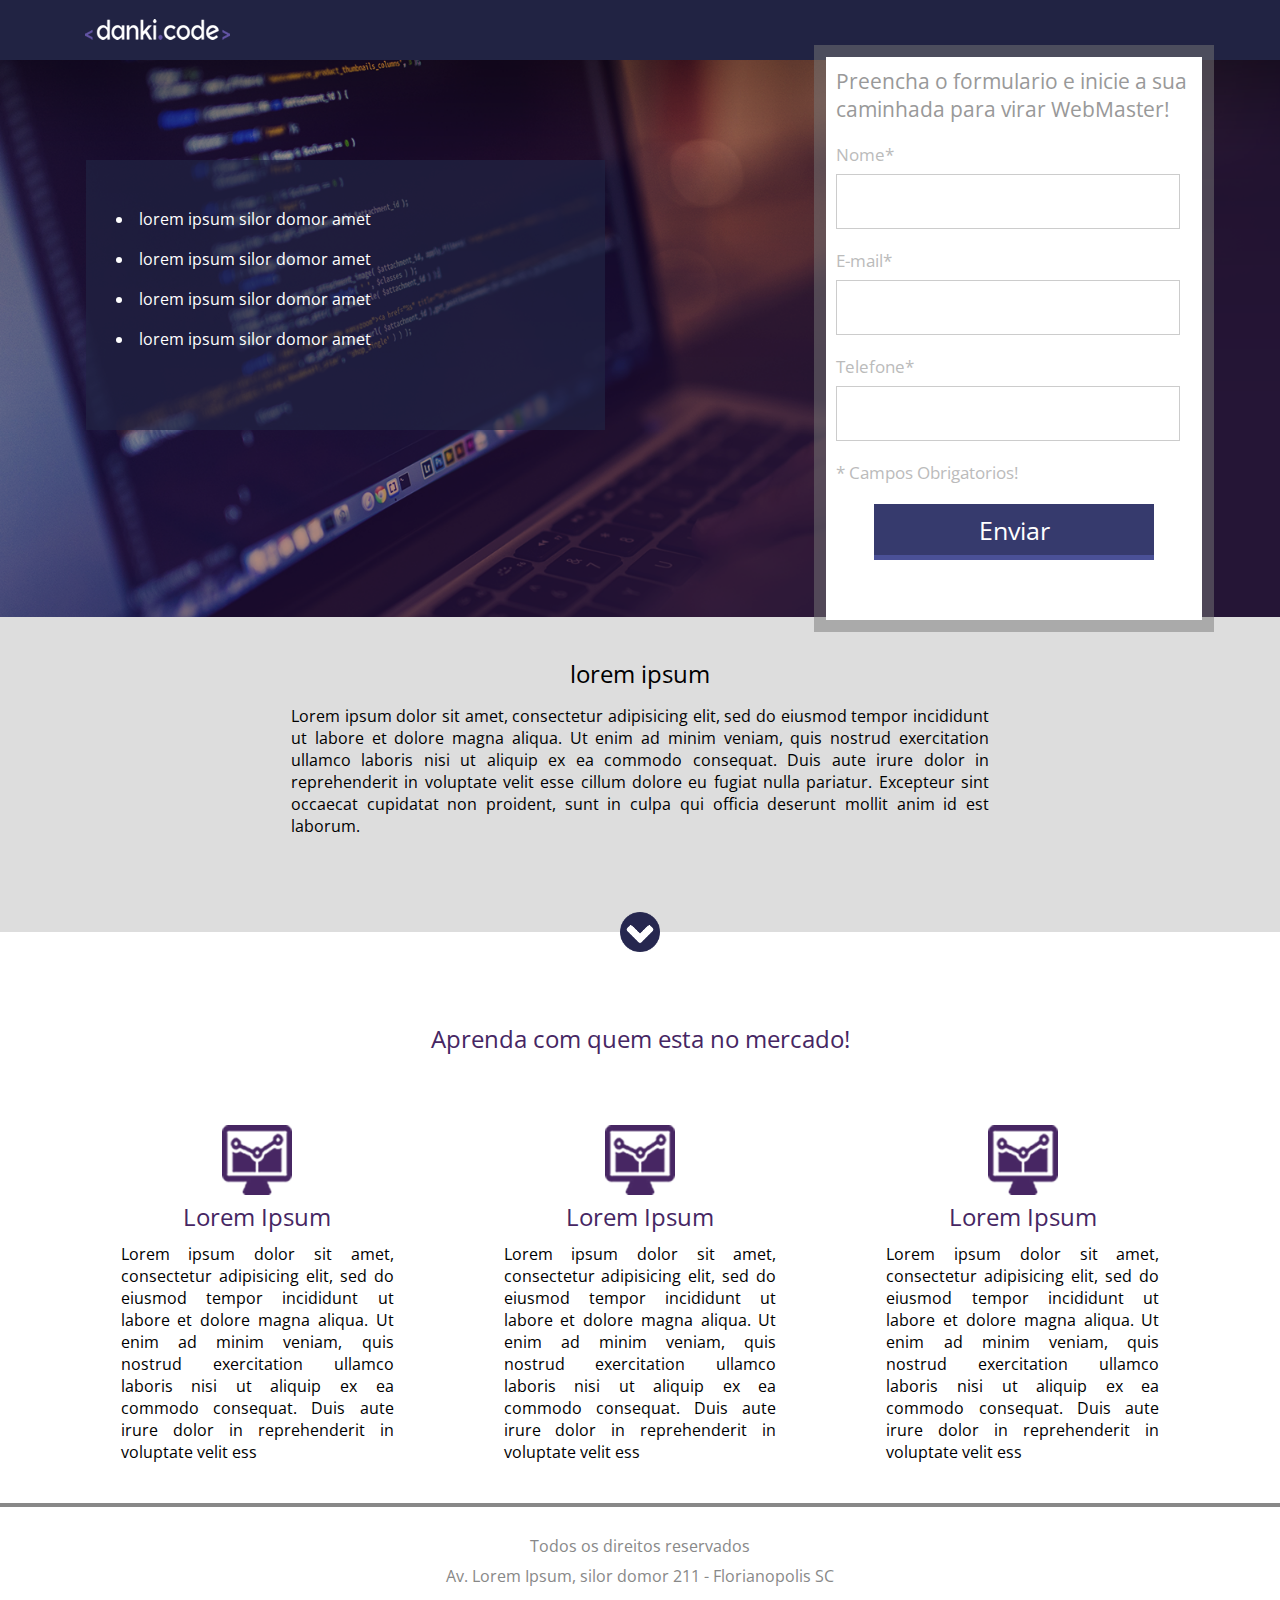
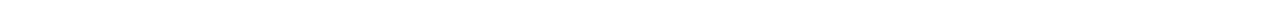
<file: Projeto1/index.html>
<!DOCTYPE html>
<html>
<head>
	<title>Projeto 1</title>
	<meta charset="utf-8">
	<link rel="stylesheet" href="css/style.css">

	<link href="https://fonts.googleapis.com/css?family=Open+Sans:300&display=swap" rel="stylesheet">
</head>
<body>
	<div class="header">
		<div class="center">
			<img src="images/logo.png">
		</div>
	</div>

	<div class="container-banner">
		<div class="center">

			<div class="container-list">
				<ul>
					<li>lorem ipsum silor domor amet</li>
					<li>lorem ipsum silor domor amet</li>
					<li>lorem ipsum silor domor amet</li>
					<li>lorem ipsum silor domor amet</li>
				</ul>
			</div>

			<div class="form">
				<h2>Preencha o formulario e inicie a sua caminhada para virar WebMaster!</h2>

				<form>
					<div class="input-container">
						<span>Nome*</span>
						<input type="text" name="nome" required>
					</div>

					<div class="input-container">
						<span>E-mail*</span>
						<input type="text" name="email" required>
					</div>

					<div class="input-container">
						<span>Telefone*</span>
						<input type="text" name="tel" required>
					</div>

					<p class="warning">* Campos Obrigatorios!</p>

					<div class="input-submit-container">
						<input type="submit" name="acao" value="Enviar">
					</div>
					
				</form>
			</div>
		</div>
	</div>

	<div class="container-2">
		<div class="center">
			<h2>lorem ipsum</h2>
			<p>Lorem ipsum dolor sit amet, consectetur adipisicing elit, sed do eiusmod
			tempor incididunt ut labore et dolore magna aliqua. Ut enim ad minim veniam,
			quis nostrud exercitation ullamco laboris nisi ut aliquip ex ea commodo
			consequat. Duis aute irure dolor in reprehenderit in voluptate velit esse
			cillum dolore eu fugiat nulla pariatur. Excepteur sint occaecat cupidatat non
			proident, sunt in culpa qui officia deserunt mollit anim id est laborum.</p>
		</div>
		
		<div class="arrow"></div>
	</div>		

			<div class="section-1">
				<div class="center">
			<h2>Aprenda com quem esta no mercado!</h2>

			<div class="container-section">
				<div class="container-single">
					<div>
						<img src="images/icon.png">
					</div>

					<div class="text-container-single">
						<h2>Lorem Ipsum</h2>
						<p>Lorem ipsum dolor sit amet, consectetur adipisicing elit, sed do eiusmod
						tempor incididunt ut labore et dolore magna aliqua. Ut enim ad minim veniam,
						quis nostrud exercitation ullamco laboris nisi ut aliquip ex ea commodo
						consequat. Duis aute irure dolor in reprehenderit in voluptate velit ess</p>
					</div>
				</div>

				<div class="container-single">
					<div>
						<img src="images/icon.png">
					</div>

					<div class="text-container-single">
						<h2>Lorem Ipsum</h2>
						<p>Lorem ipsum dolor sit amet, consectetur adipisicing elit, sed do eiusmod
						tempor incididunt ut labore et dolore magna aliqua. Ut enim ad minim veniam,
						quis nostrud exercitation ullamco laboris nisi ut aliquip ex ea commodo
						consequat. Duis aute irure dolor in reprehenderit in voluptate velit ess</p>
					</div>
				</div>

				<div class="container-single">
					<div>
						<img src="images/icon.png">
					</div>

					<div class="text-container-single">
						<h2>Lorem Ipsum</h2>
						<p>Lorem ipsum dolor sit amet, consectetur adipisicing elit, sed do eiusmod
						tempor incididunt ut labore et dolore magna aliqua. Ut enim ad minim veniam,
						quis nostrud exercitation ullamco laboris nisi ut aliquip ex ea commodo
						consequat. Duis aute irure dolor in reprehenderit in voluptate velit ess</p>
					</div>
				</div>
			</div>
			</div>
		</div>

		<div class="footer">
			<p>Todos os direitos reservados</p>
			<p>Av. Lorem Ipsum, silor domor 211 - Florianopolis SC</p>
		</div>

</body>
</html>
</file>
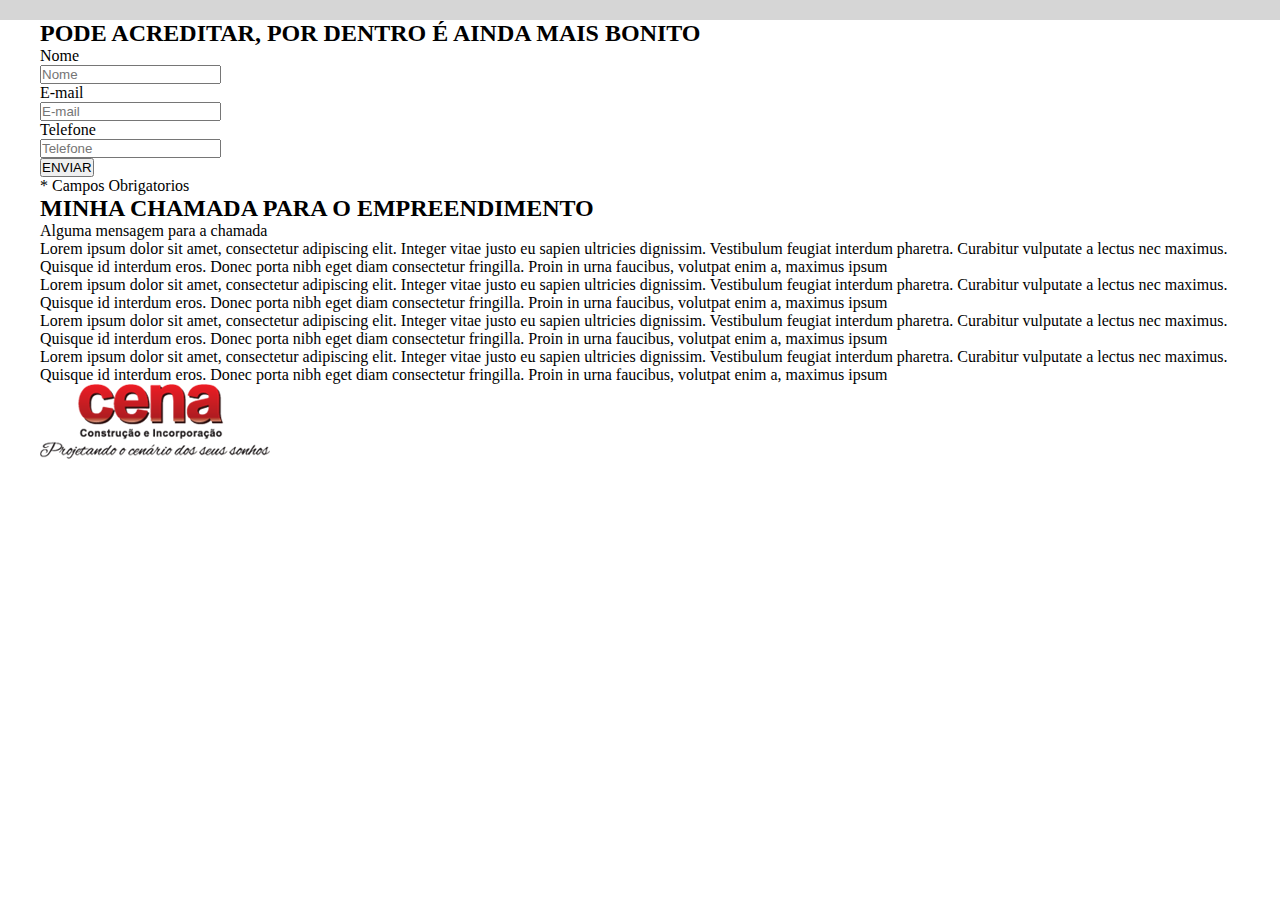
<file: Projeto2/index.html>
<!DOCTYPE html>
<html>
<head>
	<title>Projeto 2</title>
	<meta charset="utf-8">
	
	<link href="https://fonts.googleapis.com/css?family=Open+Sans&display=swap" rel="stylesheet">

	<link rel="stylesheet" href="css/style.css">

	<meta name="description" content="Conteudo do meu site">
	<meta name="keywords" content="Palavras separadas com virgula">
	<meta name="author" content="Leonardo Jordano">
	<meta name="viewport" content="width=device-width,initial-scale=1.0,maximum-scale=1.0">
</head>
<body>

<header>
	<div class="wrapper-logo">
		<div class="cont-logo1">
		</div>

		<div class="cont-logo2">
		</div>

	</div>
</header>

<!-- BANNER -->
<div class="container">
	<section class="banner">
		<section class="cont-form">
			<form action="">
				<h2>PODE ACREDITAR, POR DENTRO É AINDA MAIS BONITO</h2>

				<div class="wrapper-input">
					<p>Nome</p>
					<input type="text" placeholder="Nome">
				</div>

				<div class="wrapper-input">
					<p>E-mail</p>
					<input type="text" placeholder="E-mail">
				</div>

				<div class="wrapper-input">
					<p>Telefone</p>
					<input type="text" placeholder="Telefone">
				</div>

				<div class="wrapper-input">
					<input type="submit" value="ENVIAR">
				</div>

				<div class="wrapper-input">
					<p>* Campos Obrigatorios</p>
				</div>
			</form>
		</section>
	</section>
</div>

<!-- CHAMADA -->

<div class="container">
	<section class="chamada">
		<div class="wrapper-call">
			<div class="icon-arrow"></div>
			<h2>MINHA CHAMADA PARA O EMPREENDIMENTO</h2>
			<p>Alguma mensagem para a chamada</p>
		</div>
	</section>
</div>

<!-- MOSAICO -->

<div class="container">
	<section class="mosaico">
		<div class="item-1">
			<div class="img"></div>

			<div class="cont">
				<p>Lorem ipsum dolor sit amet, consectetur adipiscing elit. Integer vitae justo eu sapien ultricies dignissim. Vestibulum feugiat interdum pharetra. Curabitur vulputate a lectus nec maximus. Quisque id interdum eros. Donec porta nibh eget diam consectetur fringilla. Proin in urna faucibus, volutpat enim a, maximus ipsum</p>
			</div>
		</div>

		<div class="item-1 reverse">
			<div class="img"></div>

			<div class="cont">
				<p>Lorem ipsum dolor sit amet, consectetur adipiscing elit. Integer vitae justo eu sapien ultricies dignissim. Vestibulum feugiat interdum pharetra. Curabitur vulputate a lectus nec maximus. Quisque id interdum eros. Donec porta nibh eget diam consectetur fringilla. Proin in urna faucibus, volutpat enim a, maximus ipsum</p>
			</div>
		</div>

		<div class="item-1">
			<div class="img"></div>

			<div class="cont">
				<p>Lorem ipsum dolor sit amet, consectetur adipiscing elit. Integer vitae justo eu sapien ultricies dignissim. Vestibulum feugiat interdum pharetra. Curabitur vulputate a lectus nec maximus. Quisque id interdum eros. Donec porta nibh eget diam consectetur fringilla. Proin in urna faucibus, volutpat enim a, maximus ipsum</p>
			</div>
		</div>

		<div class="item-1 reverse">
			<div class="img"></div>

			<div class="cont">
				<p>Lorem ipsum dolor sit amet, consectetur adipiscing elit. Integer vitae justo eu sapien ultricies dignissim. Vestibulum feugiat interdum pharetra. Curabitur vulputate a lectus nec maximus. Quisque id interdum eros. Donec porta nibh eget diam consectetur fringilla. Proin in urna faucibus, volutpat enim a, maximus ipsum</p>
			</div>
		</div>
		
	</section>
</div>
	
<!-- FOOTER -->

<div class="container">
	<footer>
		<img src="imagens/logo1.png" alt="">
	</footer>
</div>

</body>
</html>
</file>
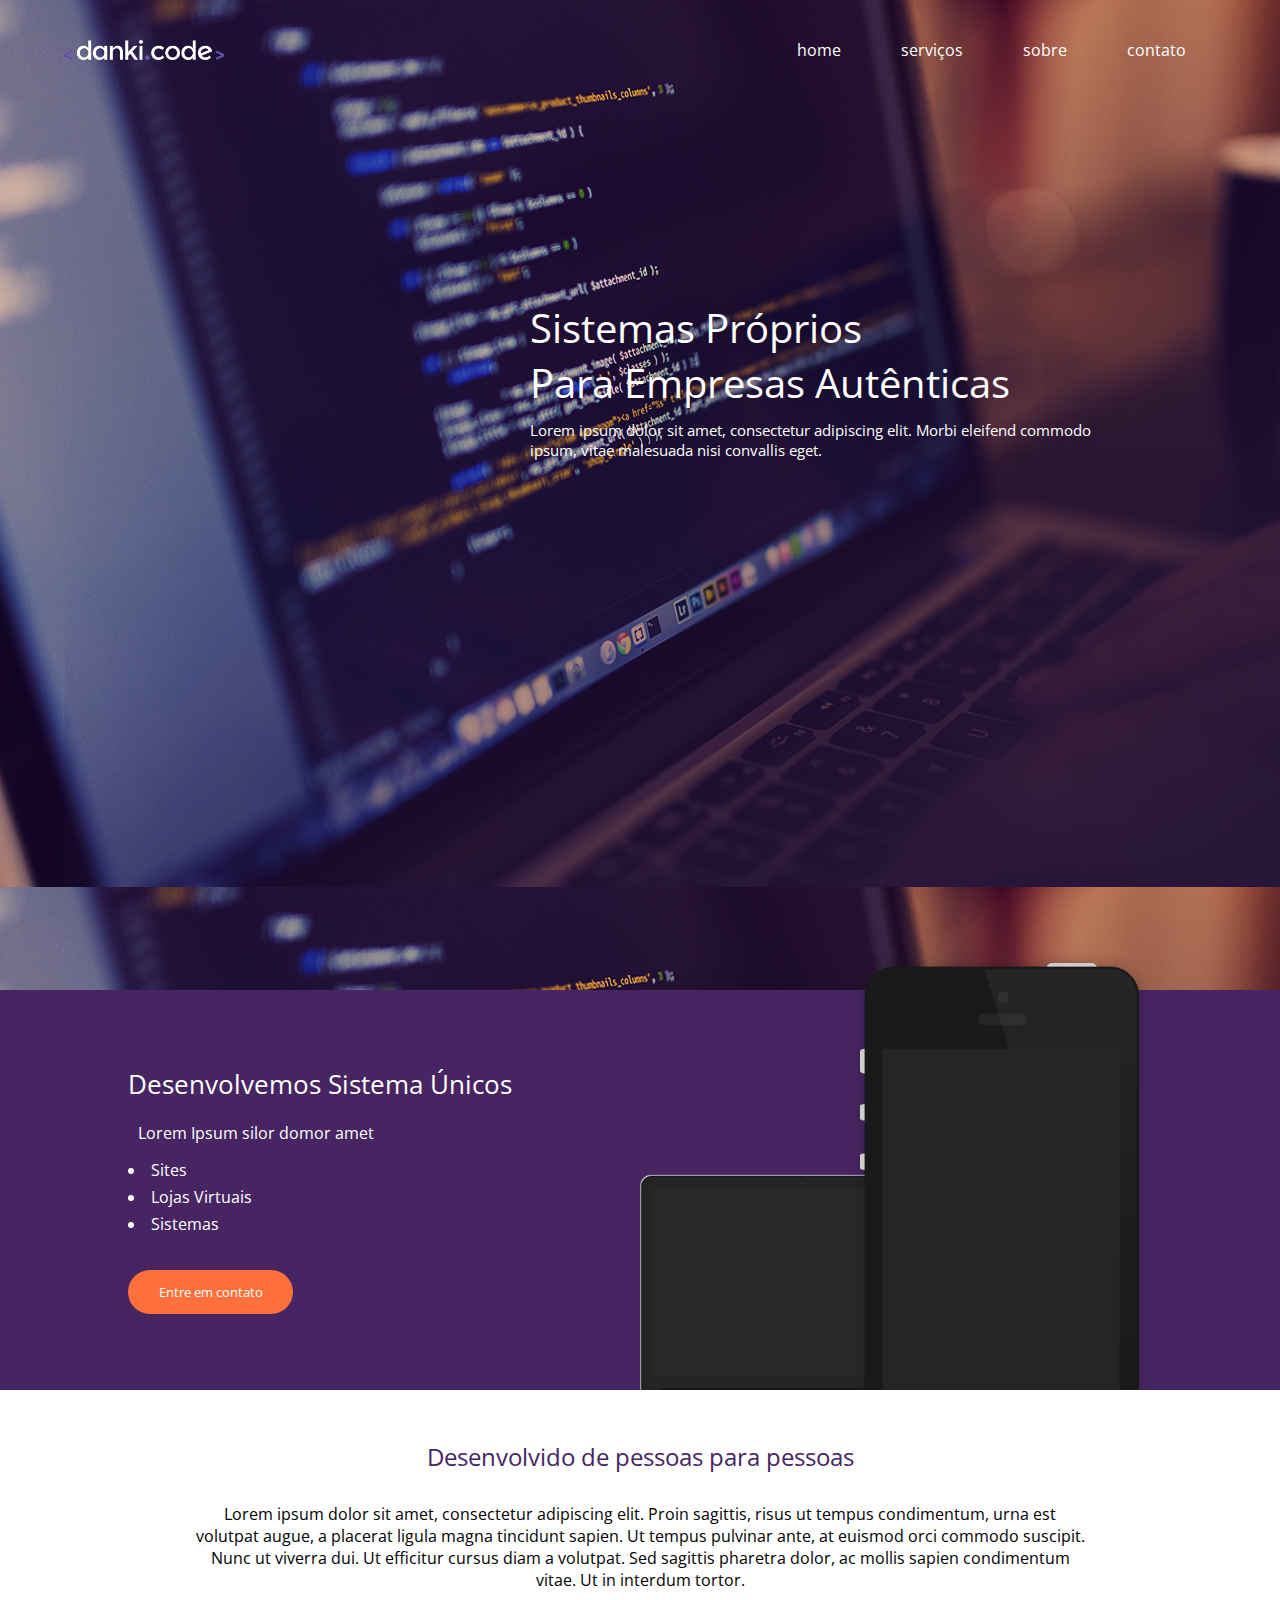
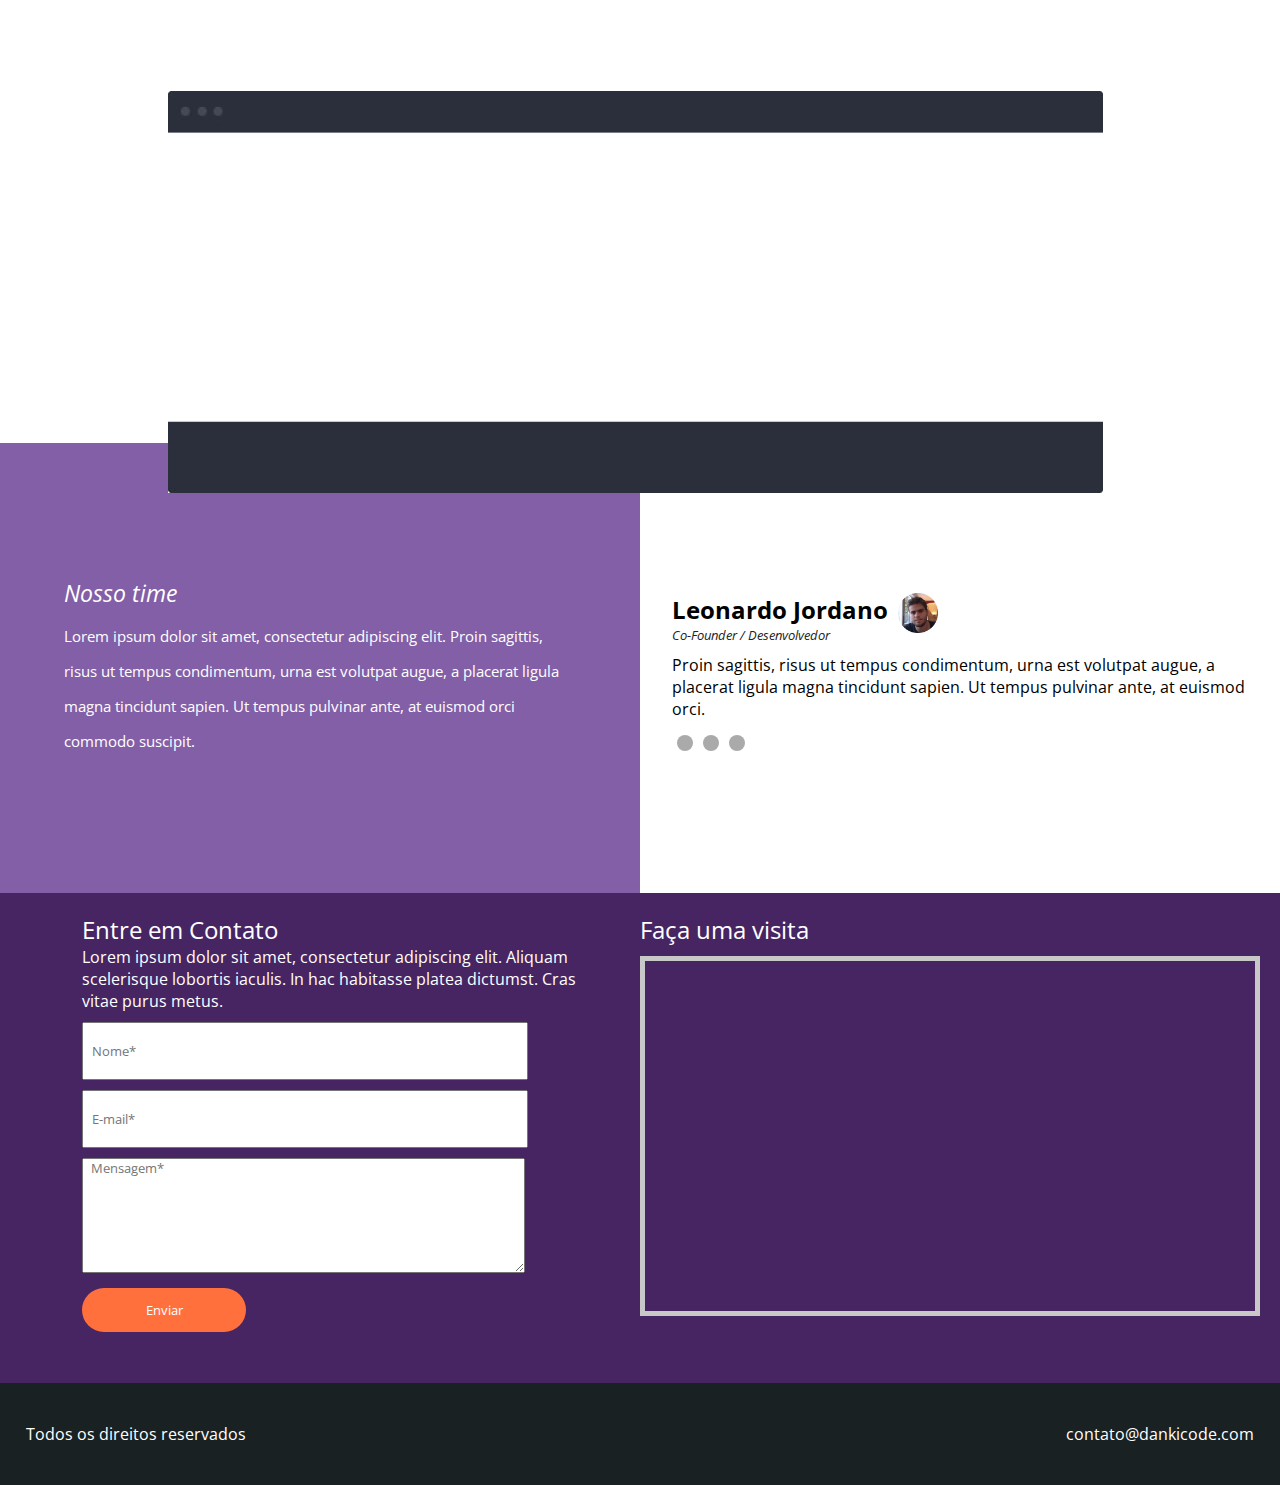
<file: Projeto3/index.html>
<html>

<head>
	<title>Projeto 3</title>
	<meta charset="utf-8">
	<meta name="viewport" content="width=device-width, initial-scale=1.0">
	<link rel="stylesheet" href="css/style.css">

	<link href="https://fonts.googleapis.com/css?family=Open+Sans:300&display=swap" rel="stylesheet">
</head>
<body>
	<!-- BANNER -->
	<div class="banner">
		<header>
			<div class="cont-menu">
				
				<div class="logo"></div>

				<ul>
					<li><a href="">home</a></li>
					<li><a href="">serviços</a></li>
					<li><a href="">sobre</a></li>
					<li><a href="">contato</a></li>
				</ul>
			</div>
		</header>

		<div class="center">
			<h2>Sistemas Próprios<br> Para Empresas Autênticas</h2>
			<p>Lorem ipsum dolor sit amet, consectetur adipiscing elit. Morbi eleifend commodo ipsum, vitae malesuada nisi convallis eget.</p>
		</div>
	</div>

	<!-- SECTION SISTEMAS -->

	<section class="sistem">
		<div class="cont-sistem">
			<div class="cont-ul">
				<h2>Desenvolvemos Sistema Únicos</h2>
				<p>Lorem Ipsum silor domor amet</p>
				<ul>
					<li>Sites</li>
					<li>Lojas Virtuais</li>
					<li>Sistemas</li>
				</ul>
				<button>Entre em contato</button>
			</div>

			<div class="device"></div>
			
		</div>
	</section>

	<!-- SECTION PESSOAS -->

	<section class="peoples">
		<div class="cont-people">
			<h2>Desenvolvido de pessoas para pessoas</h2>
			<p>Lorem ipsum dolor sit amet, consectetur adipiscing elit. Proin sagittis, risus ut tempus condimentum, urna est volutpat augue, a placerat ligula magna tincidunt sapien. Ut tempus pulvinar ante, at euismod orci commodo suscipit. Nunc ut viverra dui. Ut efficitur cursus diam a volutpat. Sed sagittis pharetra dolor, ac mollis sapien condimentum vitae. Ut in interdum tortor. 
			</p>
		</div>
		
		<div class="cont-img">
			<img src="imagens/mockup.jpg" alt="">
		</div>	
	</section>

	<!-- SECTION TIME E AUTOR -->

	<section class="container">
		<div class="part1">
			<div class="cont-time">
				<h2>Nosso time</h2>
				<p>Lorem ipsum dolor sit amet, consectetur adipiscing elit. Proin sagittis, risus ut tempus condimentum, urna est volutpat augue, a placerat ligula magna tincidunt sapien. Ut tempus pulvinar ante, at euismod orci commodo suscipit.</p>
			</div>
			
		</div>

		<div class="part2">
			<div class="cont-actor">
					
				<div class="cont-actor-img">
					<div>
						<h2>Leonardo Jordano</h2>
						<p>Co-Founder / Desenvolvedor</p>
					</div>
					<img src="imagens/actor1.png" alt="">
				</div>

					<span>
						Proin sagittis, risus ut tempus condimentum, urna est volutpat augue, a placerat ligula magna tincidunt sapien. Ut tempus pulvinar ante, at euismod orci.
					</span>
					
					<div class="cicles">
						<span class="cicle"></span>
						<span class="cicle"></span>
						<span class="cicle"></span>
					</div>
			</div>
		</div>
	</section>

	<!-- SECTION MAPS -->

	<section class="map">
		<div class="cont-contato">
			<form action="">
				<h2>Entre em Contato</h2>
				<p>Lorem ipsum dolor sit amet, consectetur adipiscing elit. Aliquam scelerisque lobortis iaculis. In hac habitasse platea dictumst. Cras vitae purus metus.</p>
				<input type="text" placeholder="Nome*">
				<input type="text" placeholder="E-mail*">
				<textarea name="" id="" cols="30" rows="10" placeholder="Mensagem*"></textarea>
				<input type="submit" value="Enviar">
			</form>
		</div>

		<div class="maps">
			<div class="cont-map">
				<h2>Faça uma visita</h2>
				<iframe src="https://www.google.com/maps/embed?pb=!1m18!1m12!1m3!1d3657.063736494477!2d-46.520486485383884!3d-23.566154267653552!2m3!1f0!2f0!3f0!3m2!1i1024!2i768!4f13.1!3m3!1m2!1s0x94ce5d8ae7e7d723%3A0xbaa88bf8e74b2150!2sTv.%20Manuel%20Escalada%20-%20Jardim%20Vila%20Formosa%2C%20S%C3%A3o%20Paulo%20-%20SP%2C%2003471-065!5e0!3m2!1spt-BR!2sbr!4v1578084860908!5m2!1spt-BR!2sbr" frameborder="0" allowfullscreen=""></iframe>
			</div>
		</div>
	</section>

	<!-- FOOTER -->

	<footer>
		<span>
			Todos os direitos reservados
		</span>

		<span>
			contato@dankicode.com
		</span>
	</footer>

</body>
</html>
</file>
<file: Projeto1/css/style.css>
* {
	padding: 0px;
	margin: 0px;
	box-sizing: border-box;
	font-family: 'Open Sans', sans-serif;
}

html,body {
	height: 100%;
}

.center {
	padding: 0 2%;
	width: 1200px;
	margin: 0px auto;
}

.header {
	min-width: 1200px;
	width: 100%;
	height: 60px;
	background-color: #212343;
}

.header img {
	margin: 19px;
}

.container-banner {
	min-width: 1200px;
	width: 100%;
	height: 557px;
	background-image: url('../images/header_bg.png');
	background-size: cover;
	background-position: center;
}

.container-banner > .center {
	height: 100%;
}

.form {
	padding: 10px;
	width: 400px;
	height: calc(100% + 30px);
	position: relative;
	top: -15px;
	border: 12px solid rgba(120,120,120,0.5);
	float: right;
	background-color: white;
	background-clip: padding-box;
}

.form h2 {
	font-weight: normal;
	color: #999;
	font-size: 21px;
}

.input-container {
	margin-top: 20px;
}

.input-container span, .form p {
	display: inline-block;
	width: 100%;
	color: #bbb;
	font-size: 17px;
}

.input-container input[type=text] {
	margin-top: 8px;
	width: 344px;
	height: 55px;
	border:1px solid #ccc;
}

.form p{
	margin: 20px 0px;
}

.form input[type=submit] {
	border-bottom: 5px solid #4a5097;
	border-top:0px;
	border-left:0px;
	border-right:0px;
	width: 280px;
	height: 56px;
	background-color: #363a6d;
	display: inline-block;
	color: white;
	font-size: 25px;
	cursor: pointer;
}

.form .input-submit-container {
	text-align: center;
}

.form input[type=submit]:hover {
	background-color: #323665;
}

.container-list {
	padding: 30px;
	float: left;
	width: 519px;
	height: 270px;
	background-color: rgba(33,35,67, 0.7);
	margin-top: 100px;
	margin-left: 20px;
}

.container-list ul {
	list-style-position: inside;
}

.container-list ul li {
	color: white;
	margin-top: 18px;
}

.container-2 {
	min-width: 1200px;
	padding: 40px 0px;
	background-color: #ddd;
	text-align: center;
}

.container-2 h2 {
	font-weight: normal;
}

.container-2 p {
	width: 698px;
	display: inline-block;
	text-align: justify;
	margin: 15px 0px;
}

.arrow {
	width: 40px;
	height: 40px;
	background-image: url('../images/arrow.png');
	background-size: 100% 100%;
	margin-left: -20px;

	position: relative;
	top: 60px;
	left: 50%;
}

.section-1 {
	min-width: 1200px;
	padding: 90px 0px;
}

.section-1 h2 {
	text-align: center;
	color: #462663;
	font-weight: normal;
}
.container-section {
	margin-top: 40px;
	text-align: center;
}

.container-single {
	float: left;
	width: 33.333%;
	padding: 30px;
}

.container-single p {
	text-align: justify;
	padding: 10px 25px;
}

.container-single img {
	width: 70px;
}

.footer {
	clear: both;
	border-top: 4px solid #888;
	padding: 20px 0px;
	text-align: center;
	color: #888;
}

.footer p {
	margin-top: 8px;
}
</file>
<file: Projeto2/css/style.css>
* {
	padding: 0px;
	margin: 0px;
}

html, body {
	height: 100%;
}

.container {
	width: 100%;
	max-width: 1200px;
	margin: 0px auto;
}

.clear {
	clear: both;
}

header {
	background-color: #d6d6d6;
	padding: 10px 2%;
}

.logo1 {
	float: left;
	width: 160px;
	height: 90px;
	/*background-color: purple;*/
	background-image: url('../imagens/logo1.png');
	background-size: 100% auto;
	background-repeat: no-repeat;
	background-position: center;
}

.logo2 {
	float: right;
	width: 160px;
	height: 90px;
	/*background-color: green;*/
	background-image: url('../imagens/logo2.png');
	background-size: 100% auto;
	background-repeat: no-repeat;
	background-position: center;
}

@media screen and (max-width: 510px) {

	header {
		text-align: center;
	}

	.logo1, .logo2 {
		margin-top: 10px;
		display: inline-block;
		float: none;
	}
}
</file>
<file: Projeto3/css/style.css>
* {
	padding: 0px;
	margin: 0px;
	-webkit-box-sizing: border-box;
	   -moz-box-sizing: border-box;
	        box-sizing: border-box;
	outline: none;
	font-family: 'Open Sans', sans-serif;
}

html, body {
	height: 100%;
}

/* BANNER */

div.banner {
	width: 100%;
	height: 110vh;
	background-image: url('../imagens/capa.png');
}

header {
	display: flex;
	-webkit-justify-content: center;
	        justify-content: center;
	-webkit-align-items: center;
	        align-items: center;
	height: 100px;
}

div.banner .cont-menu {
	width: 90%;
	display: flex;
	-webkit-justify-content: space-between;
	        justify-content: space-between;
	-webkit-align-items: center;
	        align-items: center;
}

div.banner .cont-menu ul {
	display: flex;
	list-style: none;
	color: white;
	
}

div.banner .cont-menu ul li {
	margin: 0px 30px;
}

div.banner .cont-menu ul li a {
	border: 0px;
	color: white;
	text-decoration: none;
}

div.banner .logo {
	width: 160px;
	height: 40px;
	-webkit-background-size: contain;
	     -o-background-size: contain;
	        background-size: contain;
	background-position: center;
	background-repeat: no-repeat;
	background-image: url('../imagens/logo-danki.png');
}

div.banner .center {
	color: white;
	margin: 200px 150px;
	max-width: 600px;
	float: right;
	
	display: flex;
	-webkit-flex-direction: column;
	    -ms-flex-direction: column;
	        flex-direction: column;
}

div.banner .center h2 {
	font-weight: normal;
	font-size: 40px;
}

div.banner .center p {
	margin-top: 10px;
	font-size: 15px;
}

@media screen and (max-width: 785px) {

	div.banner {
		height: 592px;
	}

	div.banner .logo {
	width: 200px;
	height: 80px;
	}

	header {
		height: auto;
	}

	div.banner .cont-menu {
	display: flex;
	-webkit-flex-direction: column;
	    -ms-flex-direction: column;
	        flex-direction: column;
	height: auto;
	width: 100%;	
	
	}

	div.banner .cont-menu ul {
		-webkit-flex-direction: column;
		    -ms-flex-direction: column;
		        flex-direction: column;
	    width: 90%;
	}

	div.banner .cont-menu ul li {
		display: block;
		width: 100%;
		background-color: white;
		margin: 1px 0px;
		text-align: center;
		padding: 10px;
	}

	div.banner .cont-menu ul li a {
		color: black;
		
	}

	div.banner .cont-menu ul li:hover {
		transition: 0.3s;
		opacity: 0.6;
	}

	div.banner .center {
		max-width: 100%;
		margin: 50px 0px;
		float: none;
		/* background-color: red; */
		text-align: center;	
		width: 100%;
		-webkit-align-items: center;
		        align-items: center;
	}

	div.banner .center h2 {
		font-size: 30px;
		/* background-color: green; */
		max-width: 100%;
		padding: 10px;
	}

	div.banner .center p {
		font-size: 15px;
	}

}

/* SECTION SISTEMAS */

section.sistem {
	width: 100%;
	height: 400px;
	background-color: #472562;
	display: flex;
	-webkit-justify-content: center;
	        justify-content: center;
}

section.sistem .cont-sistem {
	width: 80%;
	/* background-color: red; */
	display: flex;
}

section.sistem .cont-sistem ul {
	list-style-position: inside;
}

section.sistem .cont-sistem .cont-ul {
	width: 50%;
	height: 100%;
	display: flex;
	-webkit-flex-direction: column;
	    -ms-flex-direction: column;
	        flex-direction: column;
	-webkit-justify-content: center;
	        justify-content: center;
	/* margin: 0px 70px; */
	color: white;
	/* background-color: green; */
}

section.sistem .cont-sistem h2 {
	color: white;
	font-size: 26px;
	margin-bottom: 10px;
	font-weight: normal;
}

section.sistem .cont-sistem p {
	padding: 10px;
}

section.sistem .cont-sistem ul li {
	margin: 5px 0px;
}

section.sistem .cont-sistem button {
	width: 165px;
	height: 44px;
	margin-top: 30px;
	-webkit-border-radius: 30px;
	        border-radius: 30px;
	border: 0px;
	background-color: #FF703D;
	color: white;
	cursor: pointer;
}

section.sistem .cont-sistem div.device {
	min-width: 450px;
	width: 50%;
	height: 110%;
	background-image: url('../imagens/device.png');
	background-repeat: no-repeat;
    background-size: 100% 100%;
    position: relative;
    top: -40px;
}

@media screen and (max-width: 950px) { 

	section.sistem .cont-sistem div.device {
		display: none;
	}

	section.sistem .cont-sistem .cont-ul {
		width: 100%;
		-webkit-align-items: center;
		        align-items: center;
	}

}

/* SECTION PESSOAS */

section.peoples {
	background-color: white;
	display: flex;
	-webkit-align-items: center;
	        align-items: center;
	-webkit-flex-direction: column;
	    -ms-flex-direction: column;
	        flex-direction: column;
}

section.peoples .cont-people {
	margin-top: 20px;
	margin-bottom: 50px;
	text-align: center;
	width: 70%;
}

section.peoples .cont-people h2 {
	color: #472663;
	font-size: 1.5rem;
	font-weight: normal;
	margin: 30px 0px;
}

section.peoples .cont-people p {
	min-width: 350px;
}

section.people .cont-img {
	width: 80%;
}

section.peoples img {
	width: 98%;
	margin: 0px 5px;
	position: relative;
	bottom: -50px;
	background-color: green;
	z-index: 10;	
}

/* SECTION TIME E AUTOR */

section.container {
	background-color: red;
	width: 100%;
	height: 450px;
	display: flex;
}

section.container .part1 {
	height: 100%;
	width: 50%;
	background-color: #835FA7;
	display: flex;
	-webkit-flex-direction: column;
	    -ms-flex-direction: column;
	        flex-direction: column;
	-webkit-justify-content: center;
	        justify-content: center;
	-webkit-align-items: center;
	        align-items: center;
}

section.container .cont-time {
	width: 80%;
	color: white;
}

section.container .cont-time h2 {
	font-weight: normal;
	font-size: 23px;
	font-style: italic;
}

section.container .cont-time p {
	font-size: 15px;
	line-height: 35px;
	margin-top: 10px;
}

section.container .cont-actor {
	/* background-color: red; */
	display: flex;
	-webkit-flex-direction: column;
	    -ms-flex-direction: column;
	        flex-direction: column;
	width: 90%;
	height: 60%;
}

section.container .cont-actor img {
	width: 40px;
	height: 40px;
	margin: 0px 10px;
}

section.container .cont-actor .cont-actor-img{
	display: flex;
}

section.container .cont-actor img, section.container .cont-actor h2 {
	margin-top: 60px;
}

section.container .cont-actor  h2 {
	/* font-weight: normal; */
}

section.container .cont-actor p {
	color: #232323;
	font-size: 13px;
	font-style: italic;
}

section.container .cont-actor span {
	margin-top: 10px;
}

section.container .cont-actor span.cicle {
	height: 16px;
	width: 16px;
	background-color: rgb(170,170,170);
	margin: 15px 5px;
	-webkit-border-radius: 100%;
	        border-radius: 100%;
}

section.container .cont-actor div.cicles {
	display: flex;
}

section.container .part2 {
	height: 100%;
	width: 50%;
	background-color: white;
	display: flex;
	-webkit-justify-content: center;
	        justify-content: center;
	-webkit-align-items: center;
	        align-items: center;
}

@media screen and (max-width: 580px) {
	
	section.container {
		-webkit-flex-direction: column;
		    -ms-flex-direction: column;
		        flex-direction: column;
	    		    position: relative;
	    top: 25px;
	    
	}

	section.container .part1 {
		padding: 10px;
		width: 100%;
	}

	section.container .cont-time {
		margin-top: 50px;
	}

	section.container .part2 {
		padding: 10px;
		width: 100%;
	}

	section.container .part2 .cont-actor {
		-webkit-justify-content: center;
		        justify-content: center;
	}

}

/* SECTION MAP */

section.map  {
	width: 100%;
	height: auto;
	padding: 20px;
	background-color: #472563;
	display: flex;
}

section.map div.cont-contato {
	height: 100%;
	width: 50%;
	display: flex;
	-webkit-justify-content: center;
	        justify-content: center;
	-webkit-align-items: center;
	        align-items: center;
}

section.map div.cont-contato form {
	width: 80%;
	display: flex;
	-webkit-flex-direction: column;
	    -ms-flex-direction: column;
	        flex-direction: column;
}

section.map div.cont-contato form h2, section.map div.cont-contato form p {
	color: white;
	font-weight: normal;
}

section.map div.cont-contato form input[type=text] {
	width: 90%;
	max-width: 480px;
	margin-top: 10px;
	height: 58px;
	line-height: 58px;
	padding-left: 8px;
}

section.map div.cont-contato form input[type=submit] {
	border: 0px;
	width: 164px;
	height: 44px;
	-webkit-border-radius: 30px;
	        border-radius: 30px;
	margin-top: 15px;
	background-color: #FF703D;
	color: white;
}

section.map div.cont-contato form textarea {
	width: calc(89% + 2px);
	height: 115px;
	padding-left: 8px;
	margin-top: 10px;
	max-width: 480px;
}

section.map div.maps {
	width: 50%;
	height: 100%;
	display: flex;
	-webkit-justify-content: center;
	        justify-content: center;
	-webkit-align-items: center;
	        align-items: center;
}

section.map div.maps .cont-map iframe {
	width: 100%;
	height: 80%;
	border: 5px solid rgb(200,200,200);
}

section.map div.maps .cont-map {
	width: 100%;
	height: 450px;
}

section.map div.maps .cont-map h2 {
	color: white;
	font-weight: normal;
	margin-bottom: 10px;
}

@media screen and (max-width: 950px) { 

	section.map {
		-webkit-flex-direction: column;
		    -ms-flex-direction: column;
		        flex-direction: column;
	}

	section.map div.cont-contato {
		width: 100%;
		text-align: center;
	}

	section.map div.cont-contato form {
		display: flex;
		-webkit-flex-direction: column;
		    -ms-flex-direction: column;
		        flex-direction: column;
		-webkit-align-items: center;
		        align-items: center;
	}

	section.map div.maps .cont-map {
		height: 400px;
		width: 100%;
	}

	section.map div.maps {
		width: 100%;
	}	

}

/* FOOTER */

footer {
	width: 100%;
	padding: 40px 2%;
	background-color: #192123;
	color: white;
	display: flex;
	-webkit-justify-content: space-between;
	        justify-content: space-between;
}

@media screen and (max-width: 600px) {
	footer {
		-webkit-flex-direction: column;
		    -ms-flex-direction: column;
		        flex-direction: column;
	    -webkit-align-items: center;
	            align-items: center;
	}
}
</file>
